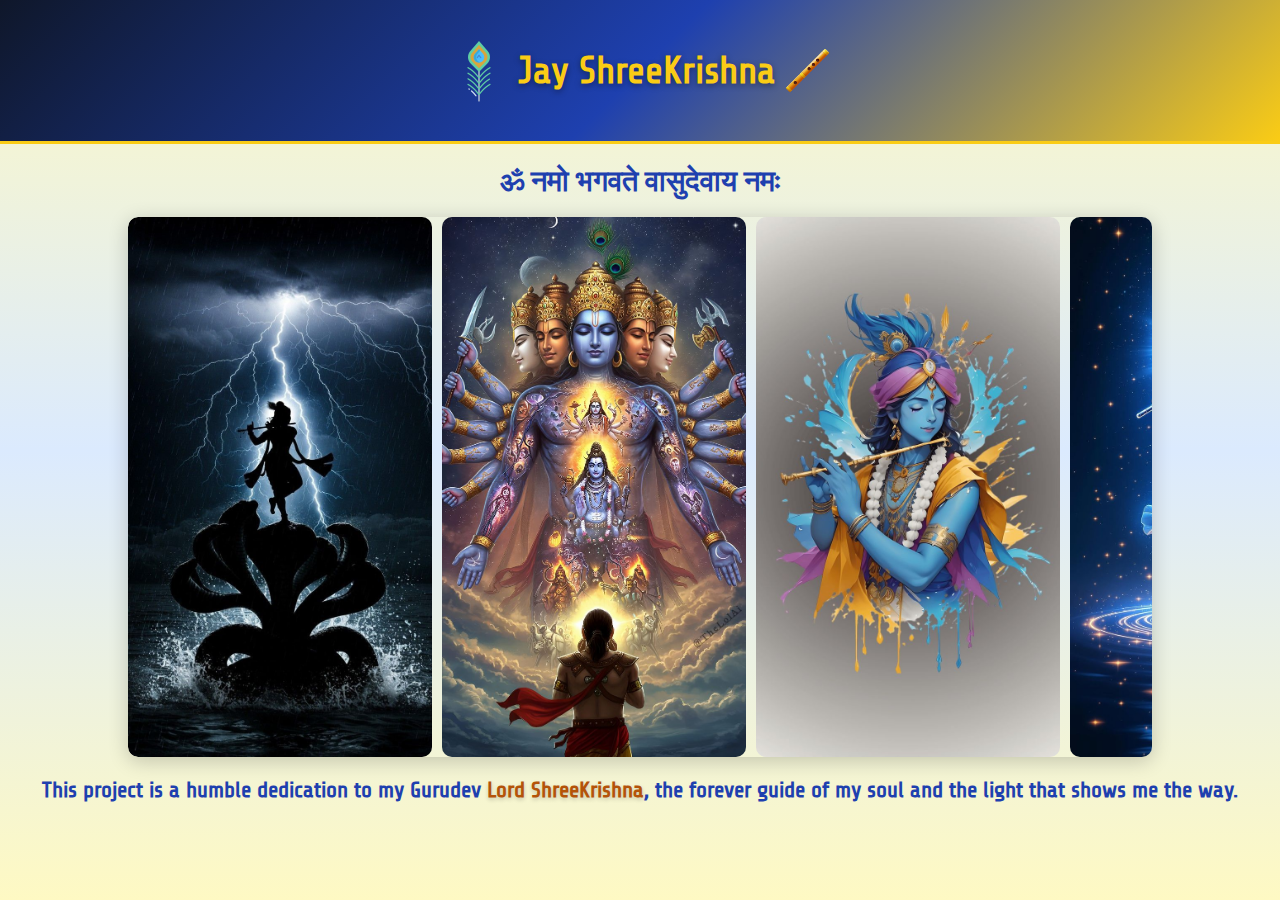
<file: index.html>
<!DOCTYPE html>
<html lang="en">
<head>
    <meta charset="UTF-8">
    <meta name="viewport" content="width=device-width, initial-scale=1.0">
    <title>Jay Shree Krishna</title>
    <link rel="preconnect" href="https://fonts.googleapis.com">
    <link rel="preconnect" href="https://fonts.gstatic.com" crossorigin>
    <link href="https://fonts.googleapis.com/css2?family=Share+Tech&display=swap" rel="stylesheet">
    <link rel="stylesheet" href="ShreeKrishna.css">
</head>
<body>
       <nav>
          <div class="header">
              <img src="images/feather.png" alt="">
              <h1>Jay ShreeKrishna</h1>
              <img id="flute" src="images/flute.png" alt="">
          </div>
        </nav>

        <main>
            <h2 class="mantra"> ॐ नमो भगवते वासुदेवाय नमः</h2>
            <section id="section-one">
                <div id="secone-div">
                <img src="images/krishna.jpeg" alt="">
                <img src="images/hare Krishna.jpeg" alt="">
                <img src="images/download.jpeg" alt="">
                <img src="images/download (2).jpeg" alt="">
                <img src="images/download (4).jpeg" alt="">
                <img src="images/download (5).jpeg" alt="">
                <img src="images/Krishna and Radha 💙❤️.jpeg" alt="">
                <img src="images/download(6).jpeg" alt="">
                <img src="images/download(7).jpeg" alt="">
                <img src="images/Narasimha on Throne with Hiranyakashipu.jpeg" alt="">
                </div>
            </section>
            <h4>This project is a humble dedication to my Gurudev <span>Lord ShreeKrishna</span>, the forever guide of my soul and the light that shows me the way.</h4>
        </main>
 
    <script src="ShreeKrishna.js"></script>
</body>
</html>
</file>
<file: ShreeKrishna.css>
*{
    margin: 0;
    padding: 0;
    box-sizing: border-box;
    font-family: "Share Tech";
}

html, body {
    height: 100%;
    width: 100%;
    background: linear-gradient(180deg, #fef9c3, #dbeafe, #fef9c3);
}

#flute {
    width: 50px;
    width: 4vw;
}

.header{
    display: flex;
    justify-content: center;
    align-items: center;
    height: 16vh;
    gap: 0.8vh;
    padding: 16px;
    background: linear-gradient(135deg, #0f172a, #1e40af, #facc15);
    color: #facc15; 
    text-shadow: 0px 2px 6px rgba(0,0,0,0.4);
    border-bottom: 3px solid #facc15;
}

.header h1{
    font-size: 3vw;
}

main{

    height: calc(100% - 20vh);
    padding: 12px 0 0 0;
    
}

.mantra{

    font-size: 1.8rem;
    text-align: center;
    margin: 10px 0 18px 0;
    color: #1e40af;

}

#section-one{

    width: 100%;
    display: flex;
    justify-content: center;
    
}

#secone-div{

    width: 80%;
    height: 60vh;
    display: flex;
    gap: 10px;
    overflow-x: auto;
    border-radius: 10px;
    box-shadow: 0 4px 20px rgba(0,0,0,0.2);
}


#secone-div::-webkit-scrollbar{
    background-color: transparent;
    height: 7px;
}

#secone-div::-webkit-scrollbar-thumb{
    background-color: #d6e62a;
}

#section-one img{
    height: 100%;
    width: auto;
    object-fit: cover;
    flex-shrink: 0;
    border-radius: 10px;
}

h4{
    
    font-size: 1.4rem;
    text-align: center;
    color: #1e40af;
    font-weight: 600;
    margin: 20px;

}

span{
    color: #b45309;
    font-weight: bold;
    text-shadow: 0px 2px 4px rgba(0,0,0,0.2);
}
</file>
